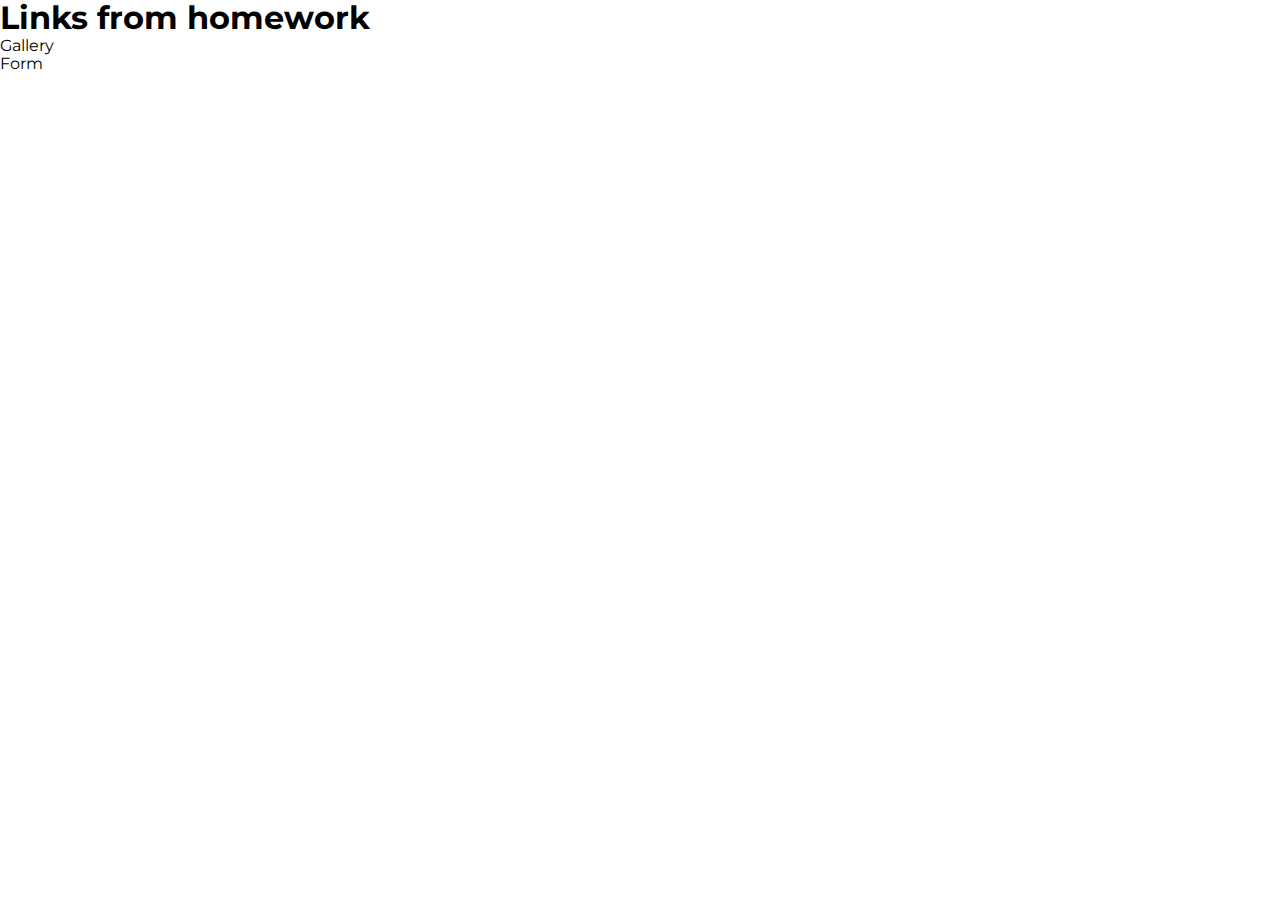
<file: src/index.html>
<!DOCTYPE html>
<html lang="en">
  <head>
    <meta charset="UTF-8" />
    <meta name="viewport" content="width=device-width, initial-scale=1.0" />
    <title>Homework-9</title>
    <link rel="preconnect" href="https://fonts.googleapis.com" />
    <link rel="preconnect" href="https://fonts.gstatic.com" crossorigin />
    <link
      href="https://fonts.googleapis.com/css2?family=Montserrat:ital,wght@0,100..900;1,100..900&display=swap"
      rel="stylesheet"
    />
    <link
      rel="stylesheet"
      href="https://cdn.jsdelivr.net/npm/modern-normalize@2.0.0/modern-normalize.min.css"
    />
    <link rel="stylesheet" href="./css/styles.css" />
  </head>
  <body>
    <main>
      <section>
        <div class="container index-cont">
          <h1 class="index-title">Links from homework</h1>
          <ul class="list-link">
            <li><a class="link-page" href="./1-gallery.html">Gallery</a></li>
            <li><a class="link-page" href="./2-form.html">Form</a></li>
          </ul>
        </div>
      </section>
    </main>
  </body>
</html>
</file>
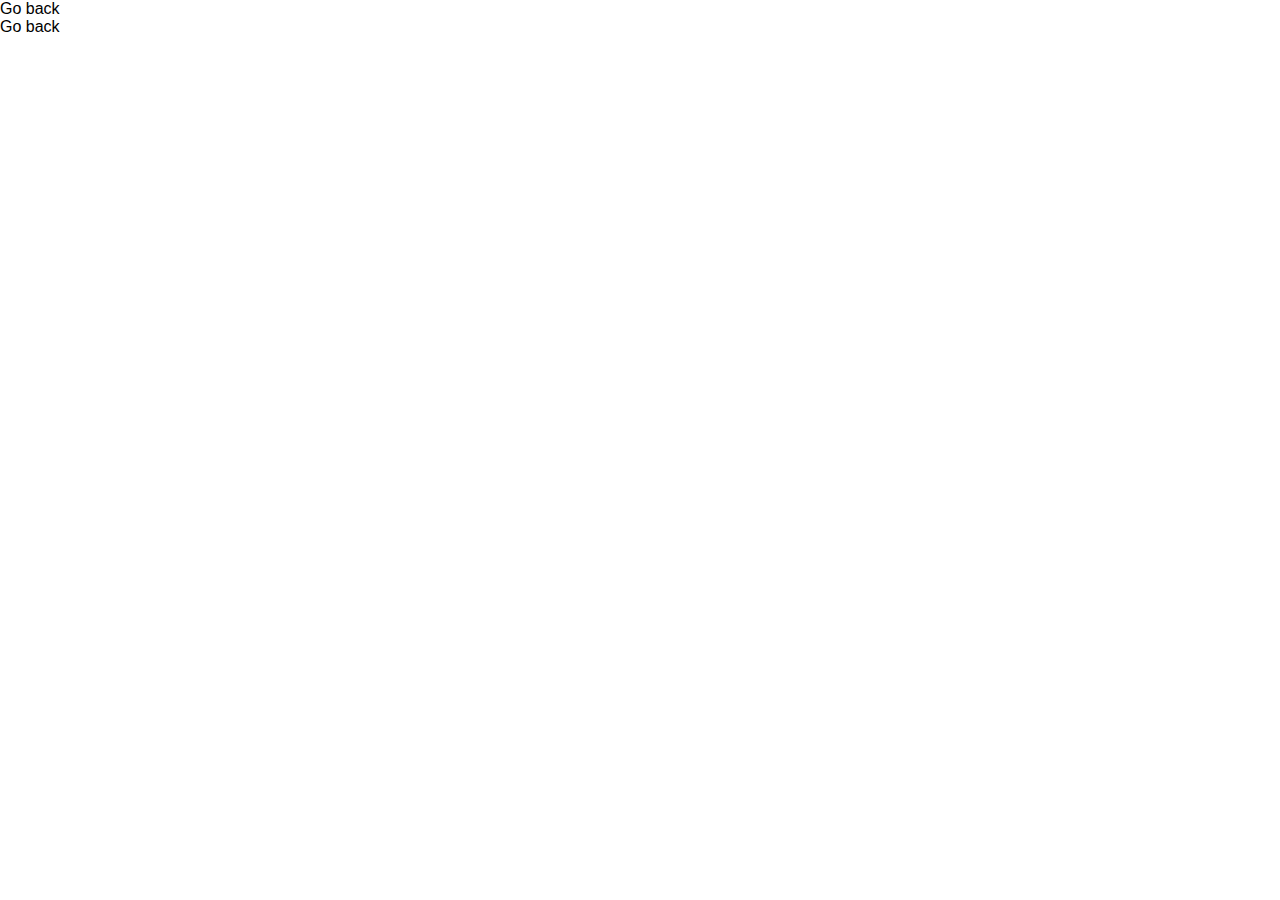
<file: src/1-gallery.html>
<!DOCTYPE html>
<html lang="en">
  <head>
    <meta charset="UTF-8" />
    <meta http-equiv="X-UA-Compatible" content="IE=edge" />
    <meta name="viewport" content="width=device-width, initial-scale=1.0" />
    <title>Gallery</title>
    <link
      rel="stylesheet"
      href="https://cdn.jsdelivr.net/npm/modern-normalize@2.0.0/modern-normalize.min.css"
    />
    <link rel="stylesheet" href="./css/styles.css" />
  </head>
  <body>
    <main>
      <section>
        <div class="container gallery-cont">
          <h1 class="visually-hidden">Our gallery</h1>
          <a class="link-page link-page-gallery" href="./index.html">Go back</a>
          <ul class="gallery"></ul>
          <a class="link-page link-page-gallery" href="./index.html">Go back</a>
        </div>
      </section>
    </main>

    <script src="./js/1-gallery.js" type="module"></script>
  </body>
</html>
</file>
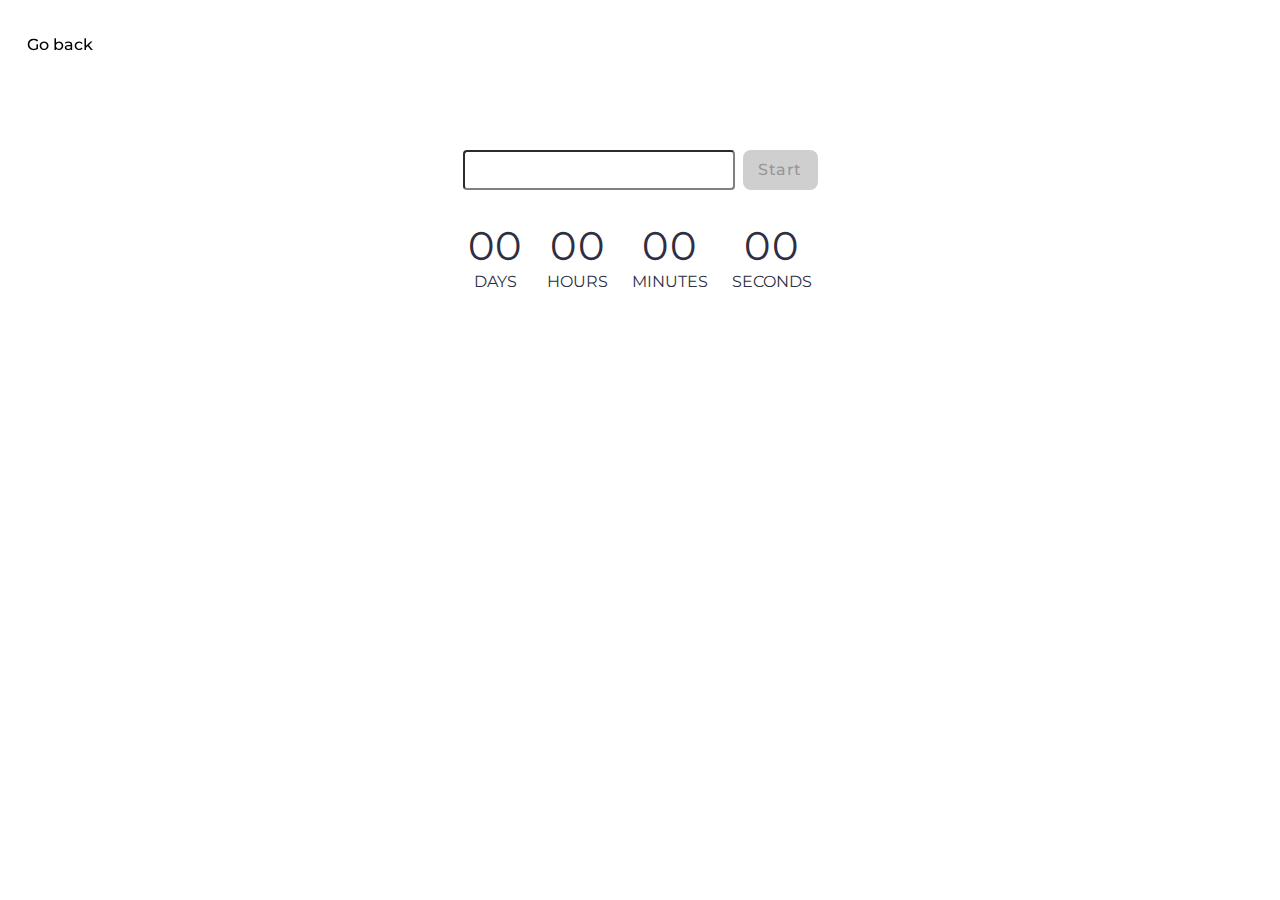
<file: src/1-timer.html>
<!DOCTYPE html>
<html lang="en">
  <head>
    <meta charset="UTF-8" />
    <meta http-equiv="X-UA-Compatible" content="IE=edge" />
    <meta name="viewport" content="width=device-width, initial-scale=1.0" />
    <title>Timer</title>
    <link rel="preconnect" href="https://fonts.googleapis.com" />
    <link rel="preconnect" href="https://fonts.gstatic.com" crossorigin />
    <link
      href="https://fonts.googleapis.com/css2?family=Montserrat:ital,wght@0,100..900;1,100..900&display=swap"
      rel="stylesheet"
    />
    <link
      rel="stylesheet"
      href="https://cdn.jsdelivr.net/npm/modern-normalize@2.0.0/modern-normalize.min.css"
    />
    <link rel="stylesheet" href="./css/styles.css" />
  </head>
  <body>
    <main>
      <section class="timer-section">
        <div class="container timer-cont">
          <h2 class="visually-hidden">Timer</h2>
          <a class="back-link" href="./index.html">Go back</a>

          <div class="input-box">
            <input class="input-date" type="text" id="datetime-picker" />
            <button class="start-btn" type="button" data-start disabled>
              Start
            </button>
          </div>

          <div class="timer">
            <div class="field">
              <span class="value" data-days>00</span>
              <span class="label">Days</span>
            </div>
            <div class="field">
              <span class="value" data-hours>00</span>
              <span class="label">Hours</span>
            </div>
            <div class="field">
              <span class="value" data-minutes>00</span>
              <span class="label">Minutes</span>
            </div>
            <div class="field">
              <span class="value" data-seconds>00</span>
              <span class="label">Seconds</span>
            </div>
          </div>
        </div>
      </section>
    </main>

    <script src="./js/1-timer.js" type="module"></script>
  </body>
</html>
</file>
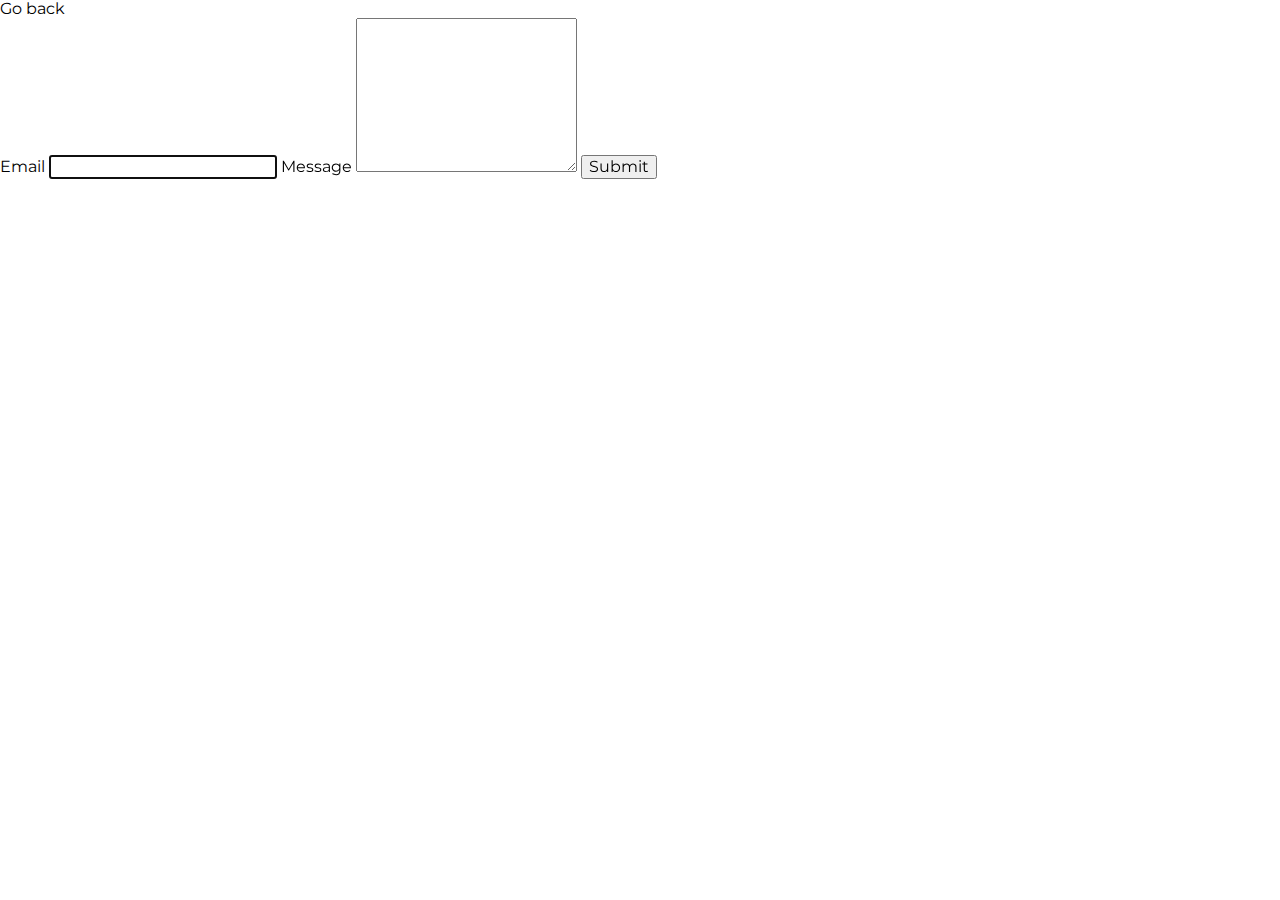
<file: src/2-form.html>
<!DOCTYPE html>
<html lang="en">
  <head>
    <meta charset="UTF-8" />
    <meta http-equiv="X-UA-Compatible" content="IE=edge" />
    <meta name="viewport" content="width=device-width, initial-scale=1.0" />
    <title>Form</title>
    <link rel="preconnect" href="https://fonts.googleapis.com" />
    <link rel="preconnect" href="https://fonts.gstatic.com" crossorigin />
    <link
      href="https://fonts.googleapis.com/css2?family=Montserrat:ital,wght@0,100..900;1,100..900&display=swap"
      rel="stylesheet"
    />
    <link
      rel="stylesheet"
      href="https://cdn.jsdelivr.net/npm/modern-normalize@2.0.0/modern-normalize.min.css"
    />
    <link rel="stylesheet" href="./css/styles.css" />
  </head>
  <body>
    <main>
      <section>
        <div class="container form-cont">
          <a class="link-page link-page-gallery" href="./index.html">Go back</a>
          <form class="feedback-form" autocomplete="off">
            <label class="form-label">
              <span>Email</span>
              <input
                title="Enter your email"
                class="form-inp email"
                type="email"
                name="email"
                autofocus
              />
            </label>
            <label class="form-label">
              <span>Message</span>
              <textarea
                title="Enter your message"
                class="form-inp text"
                name="message"
                rows="8"
              ></textarea>
            </label>
            <button class="form-btn" type="submit">Submit</button>
          </form>
        </div>
      </section>
    </main>

    <script src="./js/2-form.js" type="module"></script>
  </body>
</html>
</file>
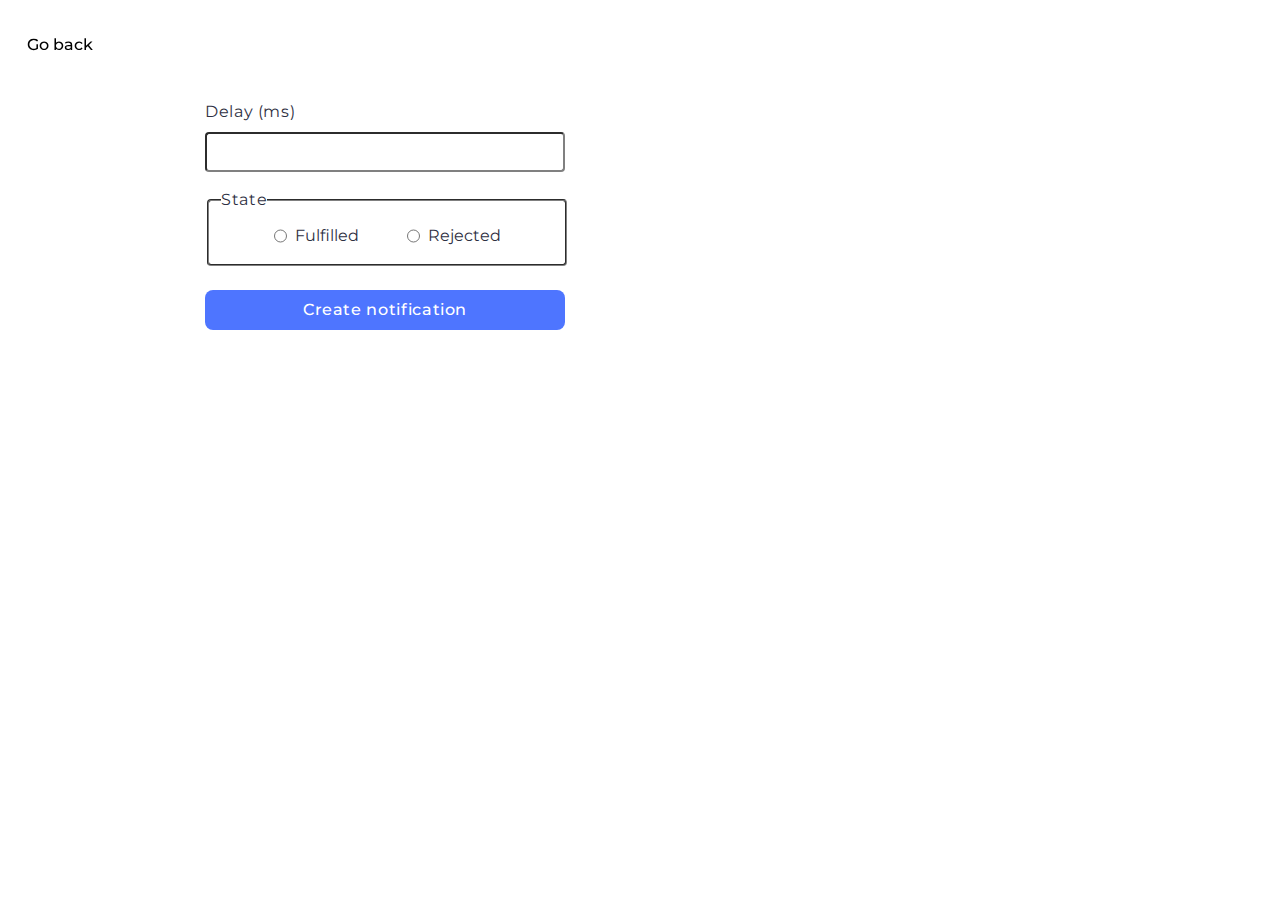
<file: src/2-snackbar.html>
<!DOCTYPE html>
<html lang="en">
  <head>
    <meta charset="UTF-8" />
    <meta http-equiv="X-UA-Compatible" content="IE=edge" />
    <meta name="viewport" content="width=device-width, initial-scale=1.0" />
    <title>Snackbar</title>
    <link rel="preconnect" href="https://fonts.googleapis.com" />
    <link rel="preconnect" href="https://fonts.gstatic.com" crossorigin />
    <link
      href="https://fonts.googleapis.com/css2?family=Montserrat:ital,wght@0,100..900;1,100..900&display=swap"
      rel="stylesheet"
    />
    <link
      rel="stylesheet"
      href="https://cdn.jsdelivr.net/npm/modern-normalize@2.0.0/modern-normalize.min.css"
    />
    <link rel="stylesheet" href="./css/styles.css" />
  </head>
  <body>
    <main>
      <section class="snackbar">
        <div class="container prom-cont">
          <h2 class="visually-hidden">Snackbar</h2>
          <a class="back-link" href="./index.html">Go back</a>

          <form class="form">
            <label class="delay-label">
              <span class="delay-text">Delay (ms)</span>
              <input class="delay-input" type="number" name="delay" required />
            </label>

            <fieldset class="btn-choose">
              <legend class="btn-text">State</legend>
              <label class="radio-btn-box">
                <input
                  class="radio-btn"
                  type="radio"
                  name="state"
                  value="fulfilled"
                  required
                />
                Fulfilled
              </label>
              <label class="radio-btn-box">
                <input
                  class="radio-btn"
                  type="radio"
                  name="state"
                  value="rejected"
                  required
                />
                Rejected
              </label>
            </fieldset>

            <button class="btn-submit" type="submit">
              Create notification
            </button>
          </form>
        </div>
      </section>
    </main>

    <script src="./js/2-snackbar.js" type="module"></script>
  </body>
</html>
</file>
<file: src/css/styles.css>
a {
  text-decoration: none;
  color: inherit;
  font-style: normal;
}
img {
  display: block;
  max-width: 100%;
  height: auto;
  object-fit: cover;
}
h1,
h2,
h3,
h4,
h5,
h6,
p {
  margin: 0;
  padding: 0;
}
ul {
  list-style: none;
  padding: 0;
  margin: 0;
}
.container {
  margin: 0 auto;
}
body {
  font-family: "Montserrat", sans-serif;
}
.visually-hidden {
  position: absolute;
  width: 1px;
  height: 1px;
  margin: -1px;
  border: 0;
  padding: 0;

  white-space: nowrap;
  clip-path: inset(100%);
  clip: rect(0 0 0 0);
  overflow: hidden;
}
.back-link {
  display: flex;
  justify-content: center;
  align-items: center;
  width: 80px;
  height: 50px;
  font-weight: 500;
  position: fixed;
  top: 20px;
  left: 20px;
  border-radius: 2px;
  transition: background-color 250ms ease-in-out;
}
.back-link:hover,
.back-link:focus {
  background-color: cyan;
}

.start-cont {
  display: flex;
  flex-direction: column;
  gap: 30px;
  justify-content: center;
  align-items: center;
  padding-top: 50px;
}
.link-list {
  display: flex;
  gap: 15px;
}
.link-item {
  display: flex;
  justify-content: center;
  align-items: center;
  min-width: 100px;
  min-height: 40px;
  border-radius: 4px;
  font-weight: 600;
  border: 1px solid blue;
  transition: background-color 250ms ease-in-out, color 250ms ease-in-out;
}
.link-item:hover,
.link-item:focus {
  background-color: blue;
  color: white;
}

.timer-section {
  padding-top: 150px;
}
.timer-cont {
  width: 500px;
}
.input-box {
  display: flex;
  justify-content: center;
}
.input-date {
  padding: 8px 16px;
  outline: none;
  width: 272px;
  height: 40px;
  border-radius: 4px;
  border-color: #808080;
  margin-right: 8px;
  margin-bottom: 32px;
  line-height: 1.5;
  letter-spacing: 0.04em;
  color: #2e2f42;
  transition: border-color 250ms ease-in-out, background-color 250ms ease-in-out,
    color 250ms ease-in-out;
}
.input-date:hover {
  border-color: #000;
}
.input-date:active,
.input-date:focus {
  border-color: #4e75ff;
}
.input-date:disabled {
  border-color: #808080;
  color: #808080;
  background-color: #fafafa;
}
.start-btn {
  width: 75px;
  height: 40px;
  border-radius: 8px;
  cursor: pointer;
  border: none;
  background-color: #4e75ff;
  font-weight: 500;
  line-height: 1.5;
  letter-spacing: 0.04em;
  color: #fff;
  transition: background-color 250ms ease-in-out, color 250ms ease-in-out;
}
.start-btn:hover,
.start-btn:focus {
  background-color: #6c8cff;
}
.start-btn:disabled {
  background-color: #cfcfcf;
  color: #989898;
}
.timer {
  display: flex;
  justify-content: center;
  align-items: center;
  gap: 24px;
  transition: transform 250ms ease-in-out;
}
.field {
  display: flex;
  flex-direction: column;
  align-items: center;
}
.timer.time-out {
  transform: scale(1.15);
}
.value {
  font-size: 40px;
  line-height: 1.2;
  letter-spacing: 0.04em;
  color: #2e2f42;
}
.label {
  text-transform: uppercase;
  line-height: 1.5;
  color: #2e2f42;
}

.snackbar {
  padding-top: 100px;
}
.prom-cont {
  width: 870px;
}
.delay-label {
  display: flex;
  flex-direction: column;
  gap: 8px;
  margin-bottom: 16px;
}
.delay-text {
  line-height: 1.5;
  letter-spacing: 0.04em;
  color: #2e2f42;
}
.delay-input {
  outline: none;
  line-height: 1.5;
  letter-spacing: 0.04em;
  padding: 8px 16px;
  color: #2e2f42;
  border-color: #808080;
  border-radius: 4px;
  width: 360px;
  height: 40px;
  transition: border-color 250ms ease-in-out;
}
.delay-input:hover {
  border-color: #000;
}
.delay-input:focus {
  border-color: #4e75ff;
}
.btn-choose {
  width: 360px;
  height: 78px;
  margin-bottom: 24px;
  border-radius: 4px;
  border-color: #808080;
  display: flex;
  gap: 48px;
  justify-content: center;
  align-items: center;
  transition: border-color 250ms ease-in-out;
}
.btn-text {
  line-height: 1.5;
  letter-spacing: 0.04em;
  color: #2e2f42;
}
.btn-choose:hover {
  border-color: #000;
}
.radio-btn-box {
  line-height: 1.5;
  color: #2e2f42;
  display: flex;
  gap: 8px;
}
.radio-btn:checked {
  accent-color: #4e75ff;
}
.btn-submit {
  display: flex;
  justify-content: center;
  align-items: center;
  cursor: pointer;
  border: none;
  border-radius: 8px;
  width: 360px;
  height: 40px;
  background-color: #4e75ff;
  font-weight: 500;
  line-height: 1.5;
  letter-spacing: 0.04em;
  color: #fff;
  transition: background-color 250ms ease-in-out;
}
.btn-submit:hover,
.btn-submit:focus {
  background-color: #6c8cff;
}
</file>
